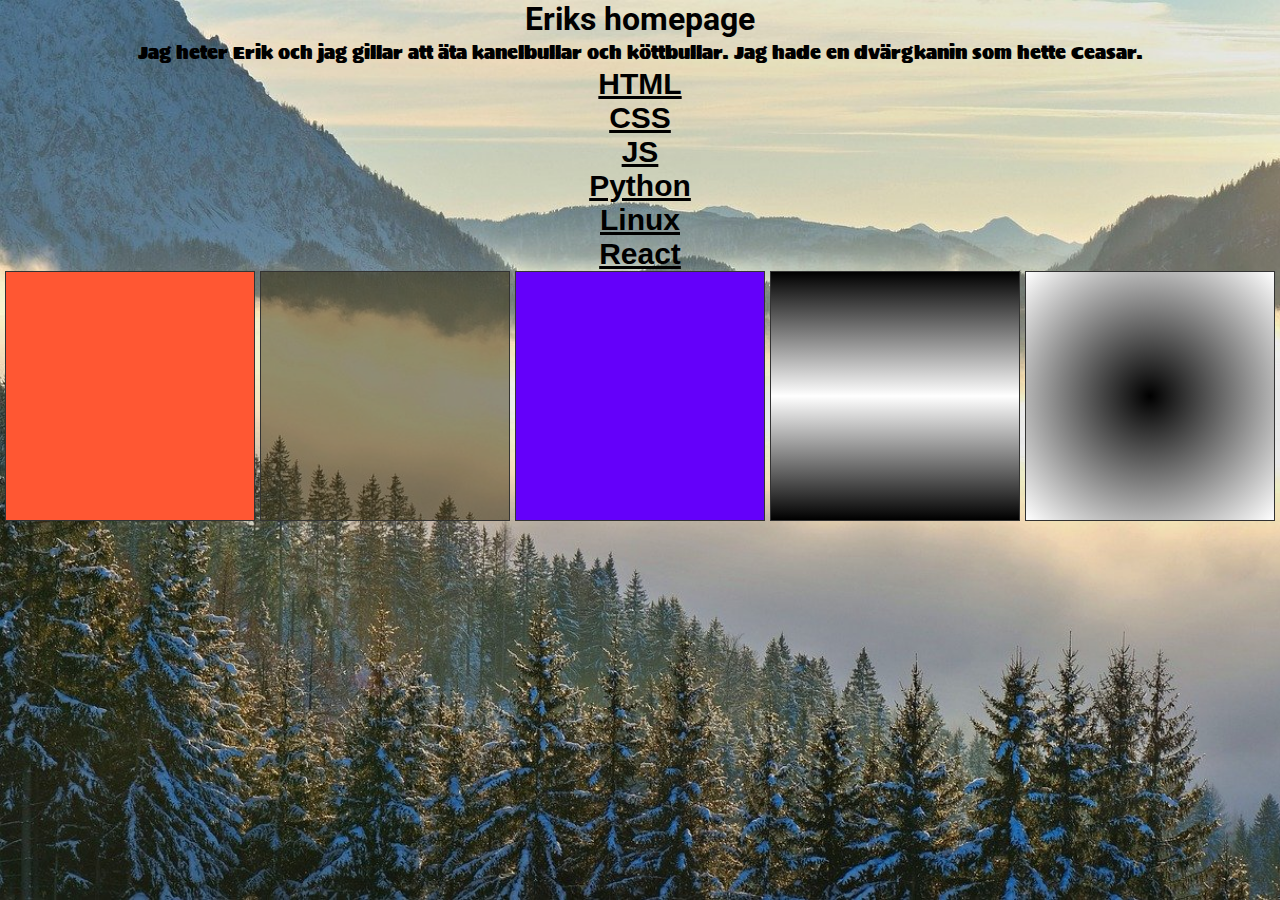
<file: index.html>
<!DOCTYPE html>
<html lang="en">
  <head>
    <meta charset="UTF-8" />
    <meta name="viewport" content="width=device-width, initial-scale=1.0" />
    <title>Eriks sida</title>

    <link rel="stylesheet" href="/style.css" />
  </head>
  <body>
    <h1>Eriks homepage</h1>

      <p>Jag heter Erik och jag gillar att äta kanelbullar och köttbullar.
       Jag hade en dvärgkanin som hette Ceasar.
      </p>

    <div>
      <ol class="my-list">
        <li> HTML</li>
        <li> CSS</li>
        <li> JS</li>
        <li> Python</li>
        <li> Linux</li>
        <li> React</li>
      </ol>
    </div>  

    
    <div class="container">
      <div class="hex bg-test"></div>
      <div class="rgba bg-test"></div>
      <div class="hsl bg-test"></div>
      <div class="linear-gradient bg-test"></div>
      <div class="radial-gradient bg-test"></div>
    </div>
  </body>
</html>
</file>
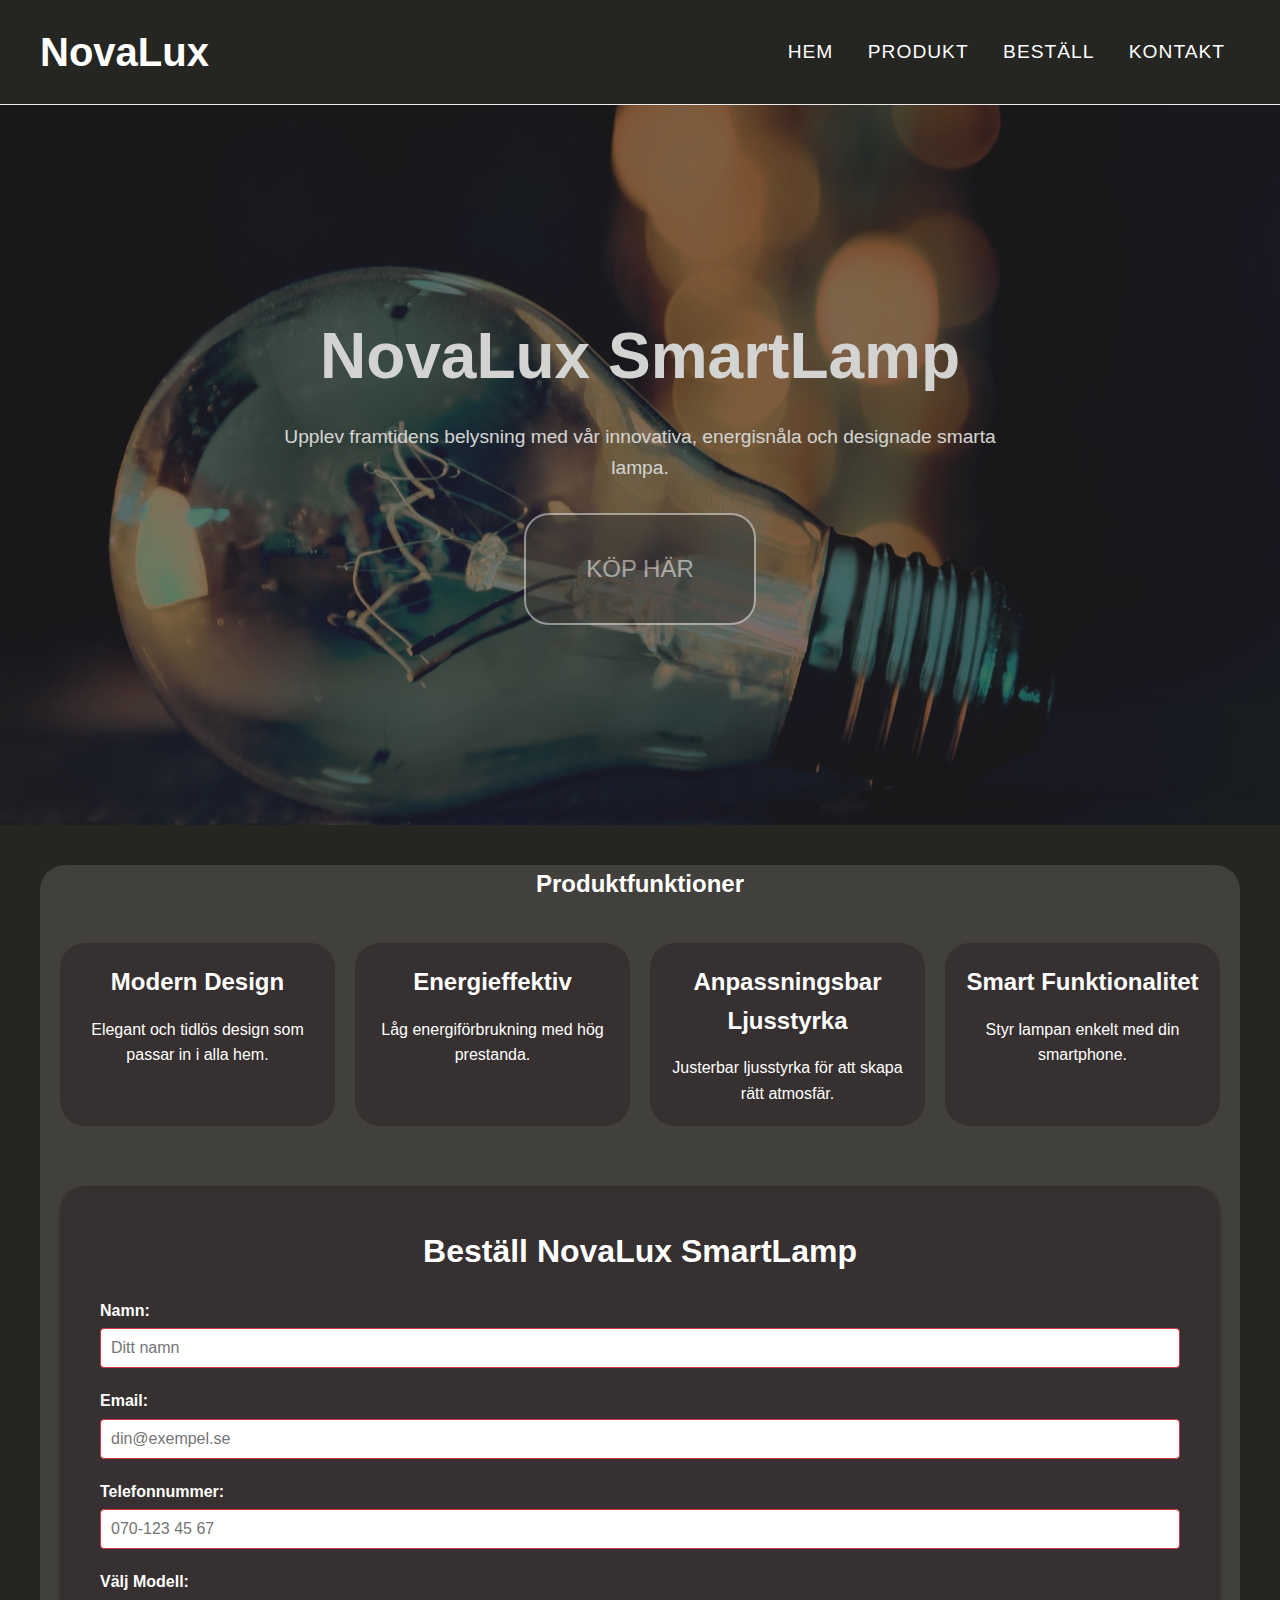
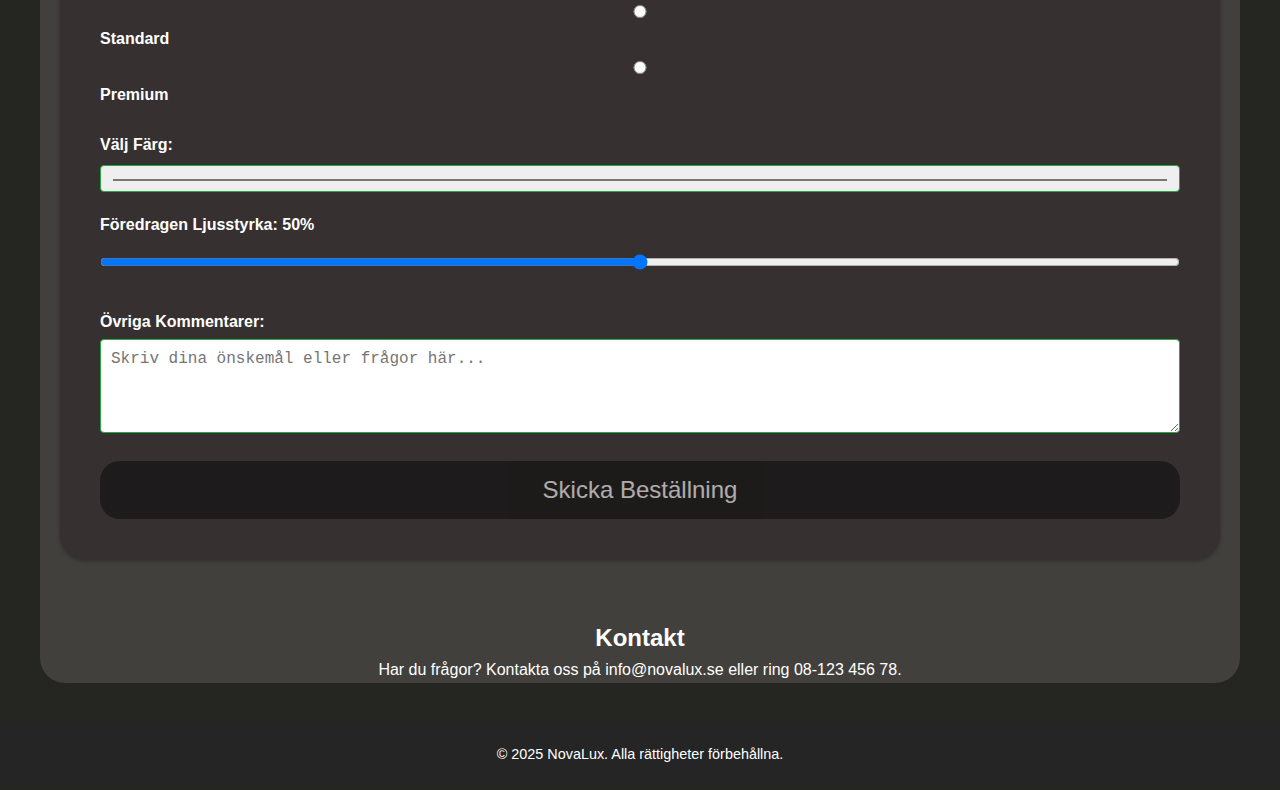
<file: Novalamp/index.html>
<!DOCTYPE html>
<html lang="sv">

<head>
    <meta charset="UTF-8">
    <meta name="viewport" content="width=device-width, initial-scale=1.0">
    <title>NovaLux – Framtidens SmartLamp</title>
    <link rel="stylesheet" href="/Novalamp/style.css">
</head>

<body>
    <!-- Header med logga och navigation -->
    <header>
        <div class="logo">NovaLux</div>
        <nav>
            <a href="#home">Hem</a>
            <a href="#product">Produkt</a>
            <a href="#order">Beställ</a>
            <a href="#contact">Kontakt</a>
        </nav>
    </header>

    <!-- Hero-sektion med produktpresentation -->
    <section class="hero" id="home">
        <div class="content">
            <h1>NovaLux SmartLamp</h1>
            <p>Upplev framtidens belysning med vår innovativa, energisnåla och designade smarta lampa.</p>
            <a href="#order"><button class="cta">KÖP HÄR</button></a>
            

        </div>
    </section>

    <div class="container">
        <!-- Produktfunktioner -->
        <section id="product">
            <h2 style="text-align:center; margin-bottom: 40px;">Produktfunktioner</h2>
            <div class="features">
                <div class="feature">
                    <h3>Modern Design</h3>
                    <p>Elegant och tidlös design som passar in i alla hem.</p>
                </div>
                <div class="feature">
                    <h3>Energieffektiv</h3>
                    <p>Låg energiförbrukning med hög prestanda.</p>
                </div>
                <div class="feature">
                    <h3>Anpassningsbar Ljusstyrka</h3>
                    <p>Justerbar ljusstyrka för att skapa rätt atmosfär.</p>
                </div>
                <div class="feature">
                    <h3>Smart Funktionalitet</h3>
                    <p>Styr lampan enkelt med din smartphone.</p>
                </div>
            </div>
        </section>

        <!-- Order-/Beställningsformulär med olika inputtyper -->
        <section id="order" class="order-form">
            <h2>Beställ NovaLux SmartLamp</h2>
            <form action="/submit-order" method="POST">
                <!-- Textinput med required och maxlength -->
                <div class="form-group">
                    <label for="name">Namn:</label>
                    <input type="text" id="name" name="name" placeholder="Ditt namn" required maxlength="50">
                </div>
                <!-- Email med HTML5-validering -->
                <div class="form-group">
                    <label for="email">Email:</label>
                    <input type="email" id="email" name="email" placeholder="din@exempel.se" required>
                </div>
                <!-- Telefonnummer med pattern -->
                <div class="form-group">
                    <label for="phone">Telefonnummer:</label>
                    <input type="tel" id="phone" name="phone" placeholder="070-123 45 67"
                        pattern="[0-9]{3}-[0-9]{3} [0-9]{2} [0-9]{2}" required>
                </div>
                <!-- Radio-knappar inneslutna i en fieldset -->
                <div class="form-group">
                    <label>Välj Modell:</label>
                    <fieldset style="border: none; padding: 0;">
                        <div>
                            <input type="radio" id="standard" name="model" value="standard" required>
                            <label for="standard">Standard</label>
                        </div>
                        <div>
                            <input type="radio" id="premium" name="model" value="premium">
                            <label for="premium">Premium</label>
                        </div>
                    </fieldset>
                </div>
                <!-- Färgval -->
                <div class="form-group">
                    <label for="color">Välj Färg:</label>
                    <input type="color" id="color" name="color" value="#ffffff">
                </div>
                <!-- Range för ljusstyrka med dynamisk visning -->
                <div class="form-group">
                    <label for="brightness">Föredragen Ljusstyrka: <span id="brightnessValue">50</span>%</label>
                    <input type="range" id="brightness" name="brightness" min="0" max="100" step="1" value="50"
                        oninput="document.getElementById('brightnessValue').innerText = this.value">
                </div>
                <!-- Textarea för övriga kommentarer -->
                <div class="form-group">
                    <label for="comments">Övriga Kommentarer:</label>
                    <textarea id="comments" name="comments" rows="4"
                        placeholder="Skriv dina önskemål eller frågor här..."></textarea>
                </div>
                <button type="submit">Skicka Beställning</button>
            </form>
        </section>

        <!-- Enkel kontaktinformation -->
        <section id="contact">
            <h2>Kontakt</h2>
            <p>Har du frågor? Kontakta oss på <a href="mailto:info@novalux.se">info@novalux.se</a> eller ring 08-123 456
                78.</p>
        </section>
    </div>

    <footer>
        <p>&copy; 2025 NovaLux. Alla rättigheter förbehållna.</p>
    </footer>
</body>

</html>
</file>
<file: style.css>
@import url('https://fonts.googleapis.com/css2?family=Roboto:ital,wght@0,100..900;1,100..900&display=swap');
@import url('https://fonts.googleapis.com/css2?family=Roboto:ital,wght@0,100..900;1,100..900&family=Sigmar&display=swap');
* {
  font-family: Arial, Helvetica, sans-serif;
  margin: 0;
  padding: 0  ;
  box-sizing: border-box;

}

body{
  background-color: lightgrey;
  background-image: URL("/skog-bg.jpg");
  background-size: cover;
  background-repeat: no-repeat;
  min-height: 100vh;

}

h1 {
  color: rgb(0, 0, 0);
  margin: auto;
  text-align: center;
  font-family: 'Roboto', sans-serif;
  
}


p {
  color: black;
  font-size:18px;
  text-align: center;
  font-family: 'Sigmar', sans-serif;

}
.container{
  display: flex;
  flex-direction: row;
  justify-content: space-evenly;
  
  
  }
    
.bg-test{
  border: 1px solid #333;
  height: 250px;
  width: 250px;
  margin-bottom: 25px;
}
.hex{
  background-color: #ff5733;

}
.rgb{
  background-color: rgba(255, 87, 51, 0.5);
}

.hsl{
  background-color: hsl(264, 100%, 49%);
}
.rgba{
  background-color: rgba(50, 40, 10, 0.5);  
}

.linear-gradient{
  background: linear-gradient(#000000 , #ffffff, #000000);
}

.radial-gradient{
  background: radial-gradient(#000000 , #ffffff);
}

.my-list{
  text-align: center;
  font-size: 30px;
  font-weight: bold;
  text-decoration: underline;

}
</file>
<file: Novalamp/style.css>
*,
*::before,
*::after {
    box-sizing: border-box;
    margin: 0;
    padding: 0;
}

body {
    font-family: -apple-system, BlinkMacSystemFont, "Segoe UI", Roboto, Helvetica, Arial, sans-serif;
    line-height: 1.6;
    color: #202020;
    background-color: #252522;
}

a {
    text-decoration: none;
    color: inherit;
}

header {
    background: #252522;
    padding: 20px 40px;
    display: flex;
    justify-content: space-between;
    align-items: center;
    border-bottom: 1px solid #eaeaea;
}

header .logo {
    font-size: 2.5rem;
    font-weight: bold;
    color: #ffffff;
}

nav a {
    margin: 0 15px;
    font-size: 1.2rem;
    text-transform: uppercase;
    letter-spacing: 1px;
    color: #ffffff;
}

/* Hero-sektion */
.hero {
    background: url('light-bulb.jpg') center/cover no-repeat;
    min-height: 80vh;
    display: flex;
    align-items: center;
    justify-content: center;
    position: relative;
    color: #ffffff;
    text-align: center;
    opacity: 0.8;
}



.hero::after {
    content: "";
    position: absolute;
    top: 0;
    left: 0;
    right: 0;
    bottom: 0;
    background: rgba(41, 41, 39, 0.5);
}

.hero .content {
    position: relative;
    z-index: 1;
    max-width: 800px;
    padding: 20px;
}

.hero h1 {
    font-size: 4rem;
    margin-bottom: 15px;
}

.hero p {
    font-size: 1.2rem;
    margin-bottom: 30px;
}

.hero .cta {
    padding: 40px 60px;
    background-color: #42403d;
    color: #ffffff;
    border: 2px solid rgb(255, 255, 255);
    border-radius: 25px;
    font-size: 1.5rem;
    cursor: pointer;
    transition: background-color 0.3s;
    opacity: 0.6
}

.hero .cta:hover {
    background-color: #332921;
    border-color: #ff9100;
    color: #ff9900;
}

.container {
    max-width: 1200px;
    margin: 40px auto;
    padding: 0 20px;
    border: none;
    border-radius: 25px;
    background-color: #42403d;
    color: rgb(255, 255, 255);
    
}

/* Produktfunktioner */
.features {
    display: flex;
    flex-wrap: nowrap;
    gap: 20px;
    margin-bottom: 60px;
    color: rgb(255, 255, 255);
}

.feature {
    flex: 1 1 300px;
    background: #363030;
    padding: 20px;
    border-radius: 25px;
    text-align: center;
    
}

.feature h3 {
    margin-bottom: 15px;
    font-size: 1.5rem;
}

.feature p {
    font-size: 1rem;
    color: #ffffff;
}

/* Order-/Kontaktformulär */
.order-form {
    background: #363030;
    color: white;
    padding: 40px;
    border-radius: 25px;
    box-shadow: 0 2px 4px rgba(0, 0, 0, 0.3);
    margin-bottom: 60px;
    
}

.order-form h2 {
    margin-bottom: 20px;
    font-size: 2rem;
    text-align: center;
    color: #ffffff;
}

.form-group {
    margin-bottom: 20px;
    position: relative;
}

.form-group label {
    display: block;
    margin-bottom: 5px;
    font-weight: bold;
}

.form-group input,
.form-group select,
.form-group textarea {
    width: 100%;
    padding: 10px;
    border: 1px solid #ff0707;
    border-radius: 4px;
    font-size: 1rem;
}

.form-group input:focus,
.form-group select:focus,
.form-group textarea:focus {
    outline: none;
    border-color: #000000;
}

/* Valideringsfeedback med CSS */
.form-group input:valid,
.form-group textarea:valid,
.form-group select:valid {
    border-color: #28a745;
}

.form-group input:invalid,
.form-group textarea:invalid,
.form-group select:invalid {
    border-color: #dc3545;
}

.order-form button {
    width: 100%;
    padding: 15px;
    background-color: #0d0e0d;
    color: #fff;
    border: none;
    border-radius: 20px;
    font-size: 1.5rem;
    cursor: pointer;
    transition: background-color 0.3s;
    opacity: 0.6;
}

.order-form button:hover {
    background-color: #332921;
    color: #ff8800;
}

/* Kontaktsektion */
#contact {
    text-align: center;
    margin-bottom: 40px;
    margin-top: 20px;
    color: rgb(255, 255, 255);
}

/* Footer */
footer {
    background:#252525;
    color: #ffffff;
    text-align: center;
    padding: 20px;
    font-size: 0.9rem;
    
}

/* Responsiv design */
@media (max-width: 768px) {
    .hero h1 {
        font-size: 2.5rem;
    }

    .hero p {
        font-size: 1rem;
    }

    .features {
        flex-direction: column;
    }
}
</file>
